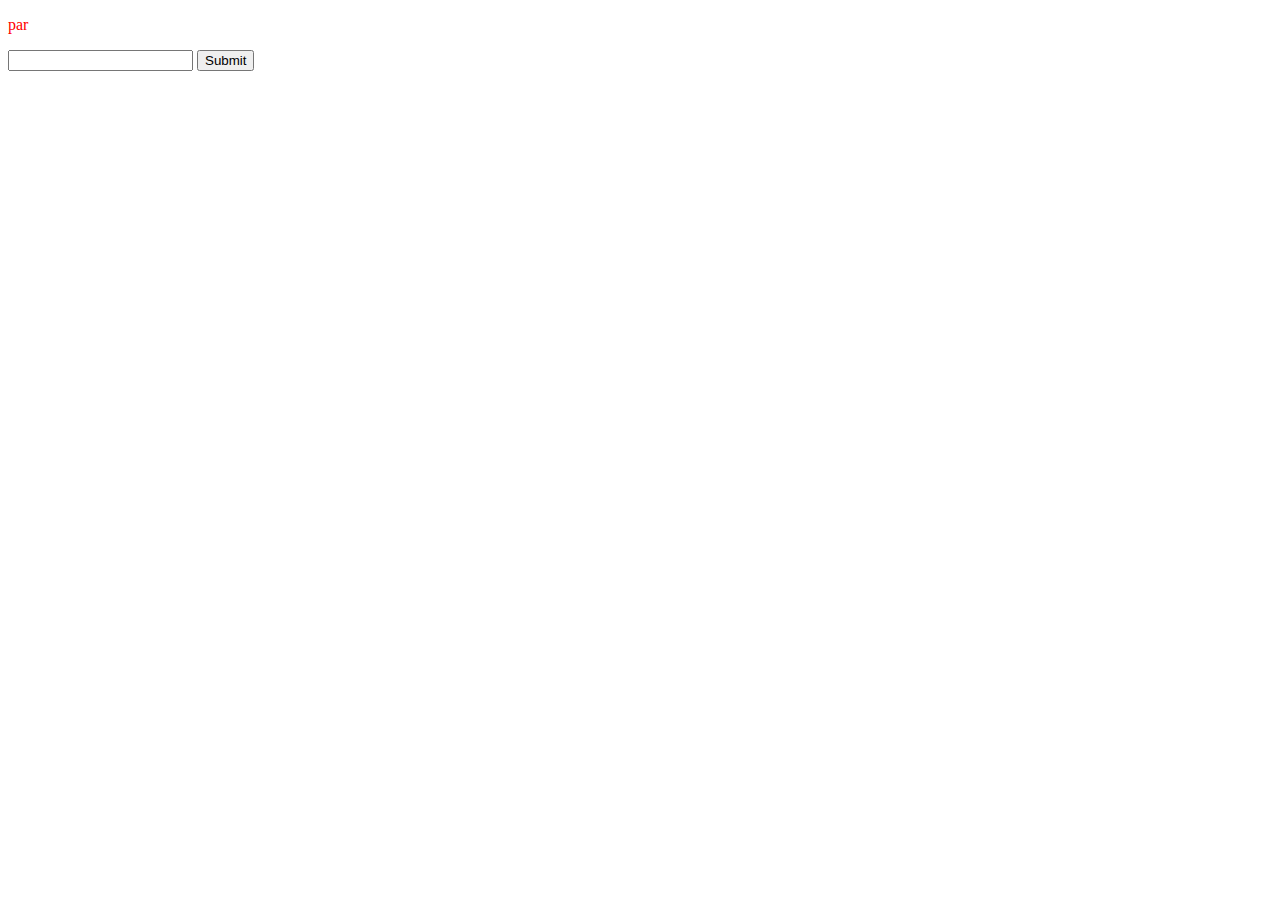
<file: tasks/0607javascript-class/index.html>
<!DOCTYPE html>
<html lang="en">
<head>
    <meta charset="UTF-8">
    <meta http-equiv="X-UA-Compatible" content="IE=edge">
    <meta name="viewport" content="width=device-width, initial-scale=1.0">
    <title>Document</title>
</head>
<body>
    <p id="sample" class = "sample-class"> par</p>
    <input type ='text' id="sample-input">
    <button id="btn" onClick = "getValue(this)">Submit</button>
</body>

<script>
    // var sample = document.getElementById('sample');
    // sample.innerHTML = 'true';
    // console.log(sample);

    // var getByClass = document.getElementsByClassName("sample-class");
    // console.log(getByClass[0].innerHTML = 'return par')

    // var getByTagName = document.getElementsByTagName('p')
    // console.log(getByTagName[0].innerHTML = 'true')

    // var getByQuerySelector = document.querySelectorAll('p.sample-class')
    // console.log(getByQuerySelector[0])

    function getValue()
    {
        let text = document.getElementById('sample-input')
        let coba = document.getElementById('sample')        
        let btn = document.getElementById('btn')
        btn.setAttribute('disabled', true)
        
    }

    var tagP = document.getElementById('sample')
    tagP.style.color='red'
    

</script>
</html>
</file>
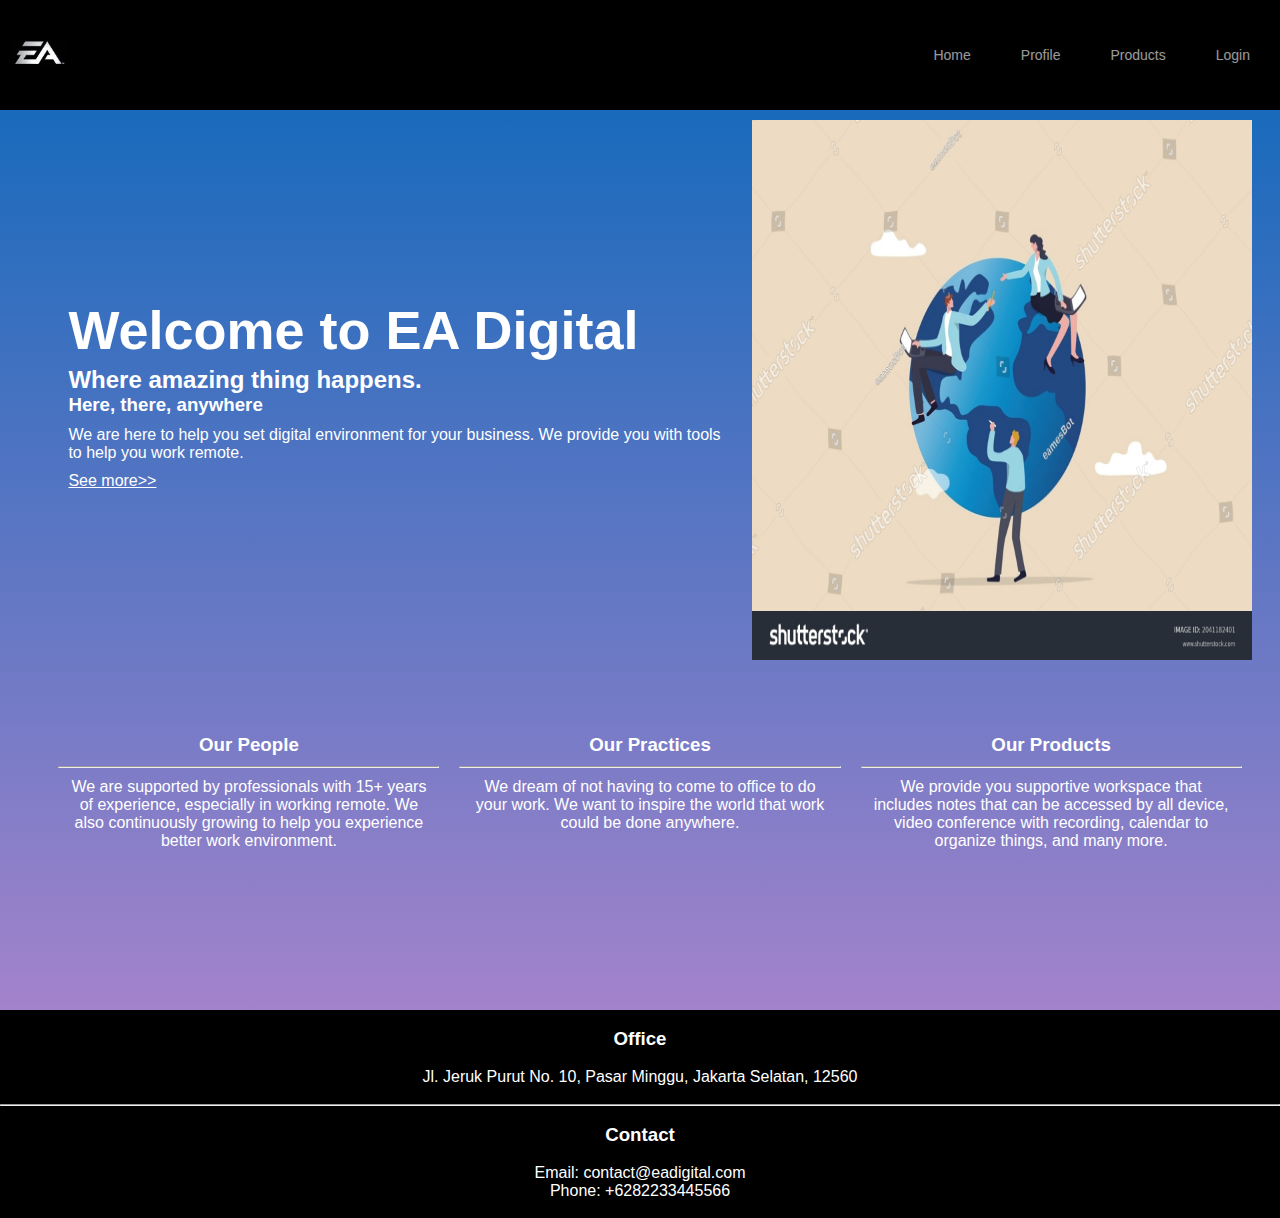
<file: tasks/html-css/index.html>
<!DOCTYPE html>
<html lang="en">
<head>
    <meta charset="UTF-8">
    <meta http-equiv="X-UA-Compatible" content="IE=edge">
    <meta name="viewport" content="width=device-width, initial-scale=1.0">
    <title>EA Digital</title>
    <link rel="stylesheet" href="style.css">
</head>
<body>
    
        <div class="navbar">
            <div class="logo">
                <img src="src/img/EA_logo(Silver).jpg" >
            </div>
            <nav>
                <ul>
                    <li><a href="">Home</a></li>
                    <li><a href="">Profile</a></li>
                    <li><a href="">Products</a></li>
                    <li><a href="">Login</a></li>
                </ul>
            </nav>
            
        </div>
        <div class="container">
        <div class="banner">
            <div class = "text-banner">
                <h1>Welcome to EA Digital</h1>
                <h2>Where amazing thing happens.</h2>
                <h3>Here, there, anywhere</h3>
                <p>We are here to help you set digital environment for your business. We provide you with tools to help you work remote.</p>
                <a href="">See more>></a>
            </div>
            
            <div class="banner-img">
                <img src="src/img/stock-vector-work-from-anywhere-around-the-world-remote-working-or-freelance-international-company-or-global-2041182401.jpg" class="backdrop">
            </div>
            
            
        </div>

        <div class="info">
            <div class="info1">
                <h3>Our People</h3><hr>
                <p>We are supported by professionals with 15+ years of experience, especially in working remote. We also continuously growing to help you experience better work environment.</p>
            </div>

            <div class="info2">
                <h3>Our Practices</h3><hr>
                <p>We dream of not having to come to office to do your work. We want to inspire the world that work could be done anywhere.</p>
            </div>

            <div class="info3">
                <h3>Our Products</h3><hr>
                <p>We provide you supportive workspace that includes notes that can be accessed by all device, video conference with recording, calendar to organize things, and many more.</p>
            </div>
        </div>
    </div>
    <footer>
        <br><h3>Office</h3><br>
        Jl. Jeruk Purut No. 10, Pasar Minggu, Jakarta Selatan, 12560<br><br><hr>
        <br><h3>Contact</h3><br>
        Email: contact@eadigital.com<br>
        Phone: +6282233445566<br><br>
    </footer>
</body>
</html>
</file>
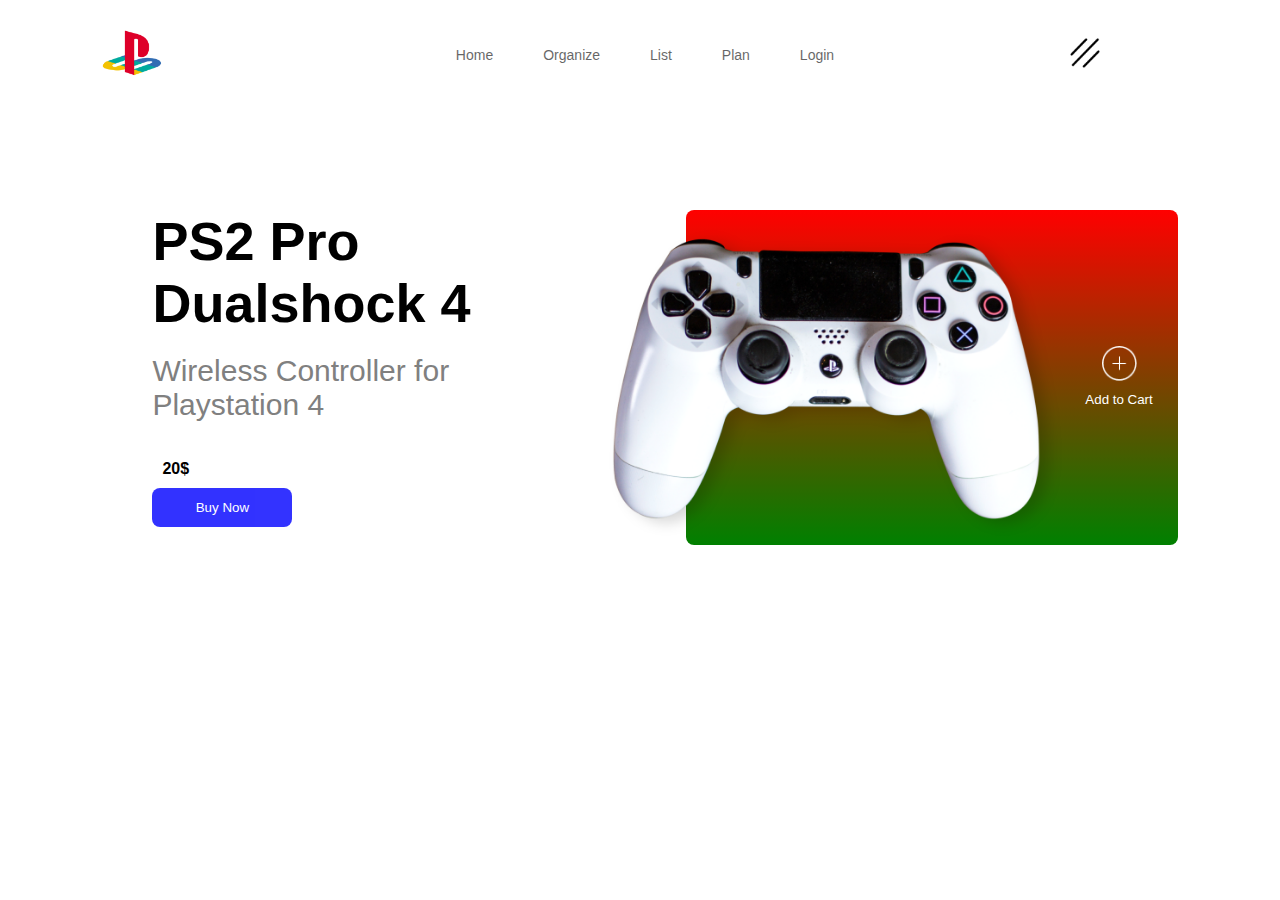
<file: tasks/html-css/src/course-1/index.html>
<!DOCTYPE html>
<html>
    <head>
        <meta name="viewport" content="width=device-width, initial-scale=1.0">
        <title>Web Course 1</title>
        <link rel="stylesheet" href="style.css">
    </head>
    <body>
        <div class="container">
            <div class="navbar">
                <div class="logo">
                    <img src="images/logo.png" >
                </div>
                <nav>
                    <ul>
                        <li><a href="">Home</a></li>
                        <li><a href="">Organize</a></li>
                        <li><a href="">List</a></li>
                        <li><a href="">Plan</a></li>
                        <li><a href="">Login</a></li>
                    </ul>
                </nav>
                <div class="menu">
                    <img src="images/menu.png" >
                </div>
            </div>

            <div class="row">
                <div class="col-1">
                    <h2>PS2 Pro <br>Dualshock 4</h2>
                    <h3>Wireless Controller for Playstation 4</h3>
                    <p>(Compatiable for PS 5)</p>
                    <h4>20$</h4>
                    <button type="button" class="buy-button">
                        Buy Now
                    </button>
                </div>
                <div class="col-2">
                    <img src="images/controller.png" class="controller">
                    <div class="color-box"></div>
                    <div class="add-to-cart-button">
                        <img src="images/add.png" class="add-to-cart">
                        <p><small>Add to Cart</small></p>
                    </div>
                </div>
            </div>
        </div>
    </body>
</html>
</file>
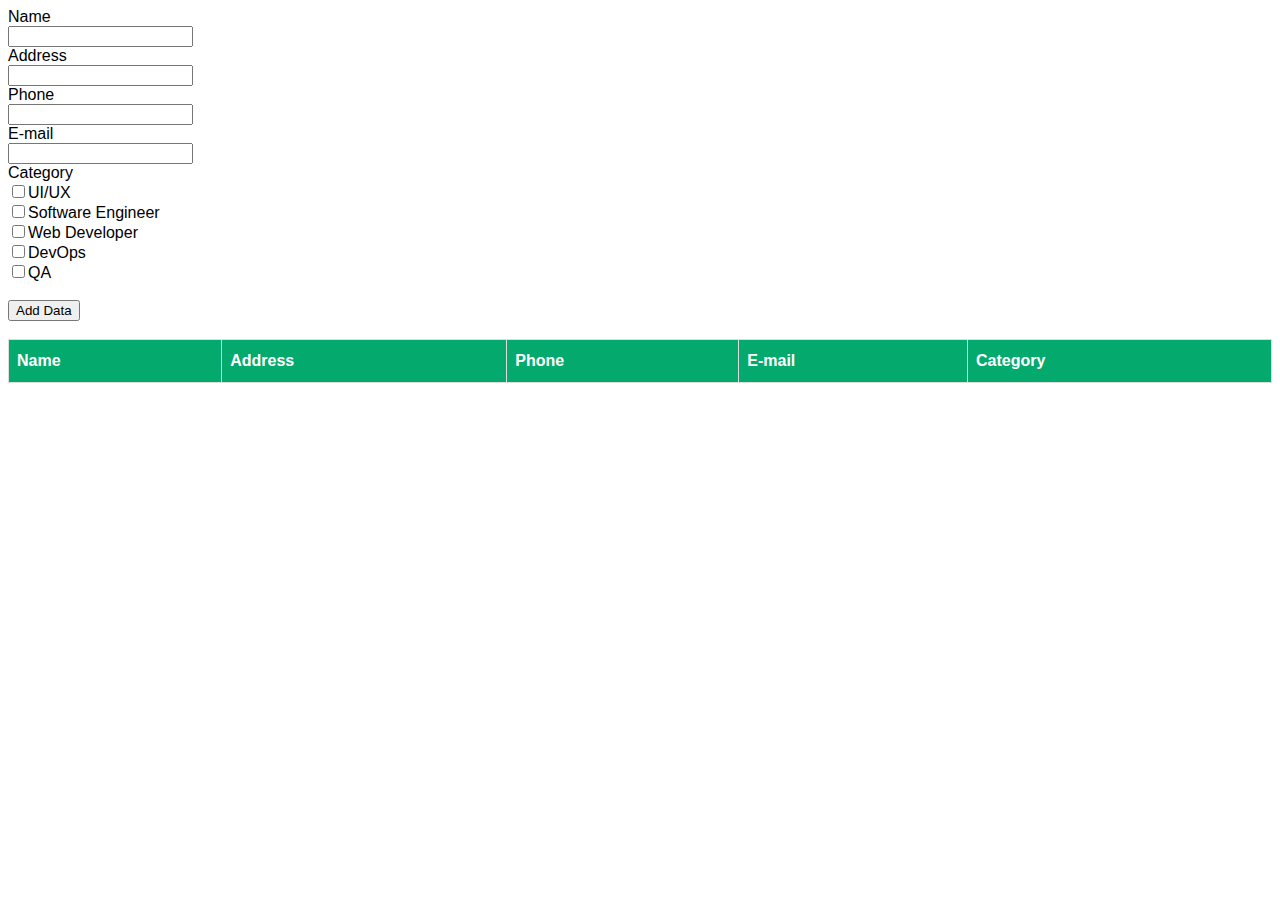
<file: tasks/0607javascript-class/tugas.html>
<!DOCTYPE html>
<html lang="en">
<head>
    <meta charset="UTF-8">
    <meta http-equiv="X-UA-Compatible" content="IE=edge">
    <meta name="viewport" content="width=device-width, initial-scale=1.0">
    <title>Tugas DOM Javascript</title>
    <style>
        *{
            font-family: 'Segoe UI', Tahoma, Geneva, Verdana, sans-serif;
        }
        #table {
          font-family: Arial, Helvetica, sans-serif;
          border-collapse: collapse;
          width: 100%;
        }
        
        #table td, #table th {
          border: 1px solid #ddd;
          padding: 8px;
        }
        
        #table tr:nth-child(even){background-color: #f2f2f2;}
        
        #table tr:hover {background-color: #ddd;}
        
        #table th {
          padding-top: 12px;
          padding-bottom: 12px;
          text-align: left;
          background-color: #04AA6D;
          color: white;
        }
        </style>
</head>
<body>
    
        <label >Name</label><br>
        <input type="text" id="name" ><br>
        <label >Address</label><br>
        <input type="text" id="address" ><br>
        <label >Phone</label><br>
        <input type="text" id="phone"><br>
        <label >E-mail</label><br>
        <input type="email" id="email" ><br>
        <label>Category</label><br>
        <input type="checkbox" class="category" value="UI/UX">UI/UX<br>
        <input type="checkbox" class="category" value="SE">Software Engineer<br>
        <input type="checkbox" class="category" value="Developer">Web Developer<br>
        <input type="checkbox" class="category" value="DevOps">DevOps<br>
        <input type="checkbox" class="category" value="QA">QA<br><br>
        <input type="button" value="Add Data" onClick="getData()">
      
<br><br>
    <table border="1" id="table" >
        <tr>
          <th>Name</th>
          <th>Address</th>
          <th>Phone</th>
          <th>E-mail</th>
          <th>Category</th>
        </tr>
      </table> 
</body>

<script>
    function getData()
    {
        
            let name=document.getElementById("name");
            let address=document.getElementById("address");
            let phone=document.getElementById("phone"); 
            let email=document.getElementById("email"); 
            let checkbox=document.querySelectorAll('input[type="checkbox"]'); 
            var countCheckbox = 0;
            let dataCheckbox = [];

            for (let i=0;i<checkbox.length; i++){
                if (checkbox[i].checked){
                    countCheckbox++;
                    dataCheckbox.push(checkbox[i].value)
                    console.log(dataCheckbox)
                    console.log(checkbox)
                }
            }
            // cek 1 1 pake looping baiknya
            
            // ex: checkbox ada 2 -> let check = doc queryall('input[type="checkbox"]'') var countCheck = 0 --- for (let i = 0; i< checkbox.length;i++) if(checkbox[1].checked){countCheckbox++;}   

            
            
        if(name.value == ""){
          return  alert("please fill out the name");

        } else if(address.value == ""){
          return  alert("please fill out the address");

        } else if (phone.value == ""){
          return  alert("please fill out the number");  

        } else if (!phone.value.match(/\+62?(\d+)+|\(\d+\)(\d+)/g)){
          return  alert("phone number is not valid");

        }else if (email.value == ""){
          return  alert("please fill out the email");

        } else if(!email.value.match(/^[\w-\.]+@([\w-]+\.)+[\w-]{2,4}$/g)){
          return  alert("please input valid email");

        } else if(countCheckbox == 0){
            return alert("please choose one category");

        } else
        
        {


            let table = document.getElementById("table");
            let row = table.insertRow();
            let cell1 = row.insertCell();
            let cell2 = row.insertCell();
            let cell3 = row.insertCell();
            let cell4 = row.insertCell();
            let cell5 = row.insertCell();

            cell1.innerHTML=name.value;
            cell2.innerHTML=address.value;
            cell3.innerHTML=phone.value;
            cell4.innerHTML=email.value;
            cell5.innerHTML=dataCheckbox;

            name.value="";
            address.value="";
            phone.value="";
            email.value="";
            for (let i=0;i<checkbox.length; i++){
                if (checkbox[i].checked){
                  checkbox[i].checked = false;  
                  countCheckbox--;
                }
                }

        }
         
    }




</script>
</html>
</file>
<file: tasks/html-css/style.css>
*{
    margin: 0;
    padding: 0;
    font-family: sans-serif;
}

.container{
width: 100%;
min-height: 100vh;
padding-right: 3%;
padding-left: 3%;
box-sizing: border-box;
overflow: hidden;
background: linear-gradient(rgb(25, 106, 188),rgb(163, 131, 203));
}

.navbar{
width: 100%;
display: flex;
align-items: center;
justify-content: space-between;
background-color: black;
padding:10px;
}

.navbar ul{
    list-style: none;
    display:flex;
    flex-direction: row;
}

.navbar ul li{
    margin-right: 30px;
    padding: 10px;
    display: inline-block;
    list-style: none;
}

.navbar ul li a{
    text-decoration: none;
    color: white;
    opacity: 60%;
    font-size: 14px;
}

.navbar ul li a:hover{
    color:white;
    opacity:1;
}


.navbar .logo img{
    width: 60px;
    margin: 30px 0;
}

.banner{
    padding:10px;
    position:relative;
    width:100%;
    display:flex;
    align-items: center;
}

.banner h1{
    font-size:54px;
    color:white;
    padding:5px 20px;
}

.banner h2{
    color:white;
    padding:0 20px;
}

.banner h3{
    color:white;
    padding:0 20px;
}

.banner p{
    color: white;
    padding: 10px 20px;
    font-weight:100;
}

.banner a{
    color: white;
    padding: 10px 20px;
    font-weight:100;
}

.banner-img .backdrop{
    height: 60vh;
    width: 500px;
}

.info{
    margin-top:30px;
    padding:10px;
    display:flex;
    text-align: center;
    width:100%;
    /* background-color:beige; */
}

.info h3, .info p{
    padding:10px;
    color: white;    
}

.info1, .info2, .info3{
    margin:10px 10px;
    width: 100%;
}

footer{
    background-color: black;
    text-align: center;
    color:white;
    
}
</file>
<file: tasks/html-css/src/course-1/style.css>
*{
    margin: 0;
    padding: 0;
    font-family: sans-serif;
}

.container{
width: 100%;
min-height: 100vh;
padding-left: 8%;
padding-right: 8%;
box-sizing: border-box;
overflow: hidden;
}

.navbar{
width: 100%;
display: flex;
align-items: center;
justify-content: space-between;
/* border: 2px solid black; */
}

.logo, .menu{
width: 10%;
/* border: 1px solid black; */
}

/* .logo{
    float:left;
}
.menu{
    float: right;
} */

.nav{
    flex: 1;
    text-align: right;
}

.navbar ul{
    list-style: none;
    display:flex;
    flex-direction: row;
    /* justify-content: space-between; */
    /* width: 80%; */
    /* border: 1px solid black; */
    margin-left: 40px;
}

.navbar ul li{
    margin-right: 30px;
    padding: 10px;
    display: inline-block;
    list-style: none;
}

.navbar ul li a{
    text-decoration: none;
    color: black;
    opacity: 60%;
    font-size: 14px;
}

.navbar ul li a:hover{
    color:aqua;
    opacity:1;
}


.navbar .menu img{
    width: 30px;
}

.navbar .logo img{
    width: 60px;
    margin: 30px 0;
}

.row{
    width: 100%;
    display: flex;
    margin: 100px 0;
}

.col-1{
    width: 40%;
    margin-left: 50px;
}

.col-1 h2 {
    font-size: 54px;
}

.col-1 h3 {
    font-size: 30px;
    color: gray;
    font-weight: 100;
    margin: 20px 0 10px;
}

.col-1 p{
    font-size: 16px;
    color: white;
    font-weight: 100;
}

.col-1 h4{
    /* font-size: 10px; */
    /* font-weight: 100; */
    padding: 10px;
}

.col-2{
    position:relative;
    width:60%;
    display:flex;
    align-items: center;
}

.col-2 .controller{
    width: 85%;
}

.add-to-cart-button{
    text-align: center;
    color: white;
    cursor:pointer;
}

.add-to-cart-button img{
    width: 35px;
    margin-bottom: 5px;
}

.color-box{
    position: absolute;
    height: 100%;
    width: 80%;
    background: linear-gradient(red,green);
    z-index: -1;
    top: 0;
    right: 0;
    border-radius: 8px;
}

.buy-button{
    width: 140px;
    border:0;
    padding: 12px 10px;
    outline: none;
    color: white;
    background: blue;
    border-radius: 8px;
    opacity:0.8;
    cursor:pointer;
}

.buy-button:hover{
    width: 160px;
    opacity: 1;
    background: grey;
}
</file>
